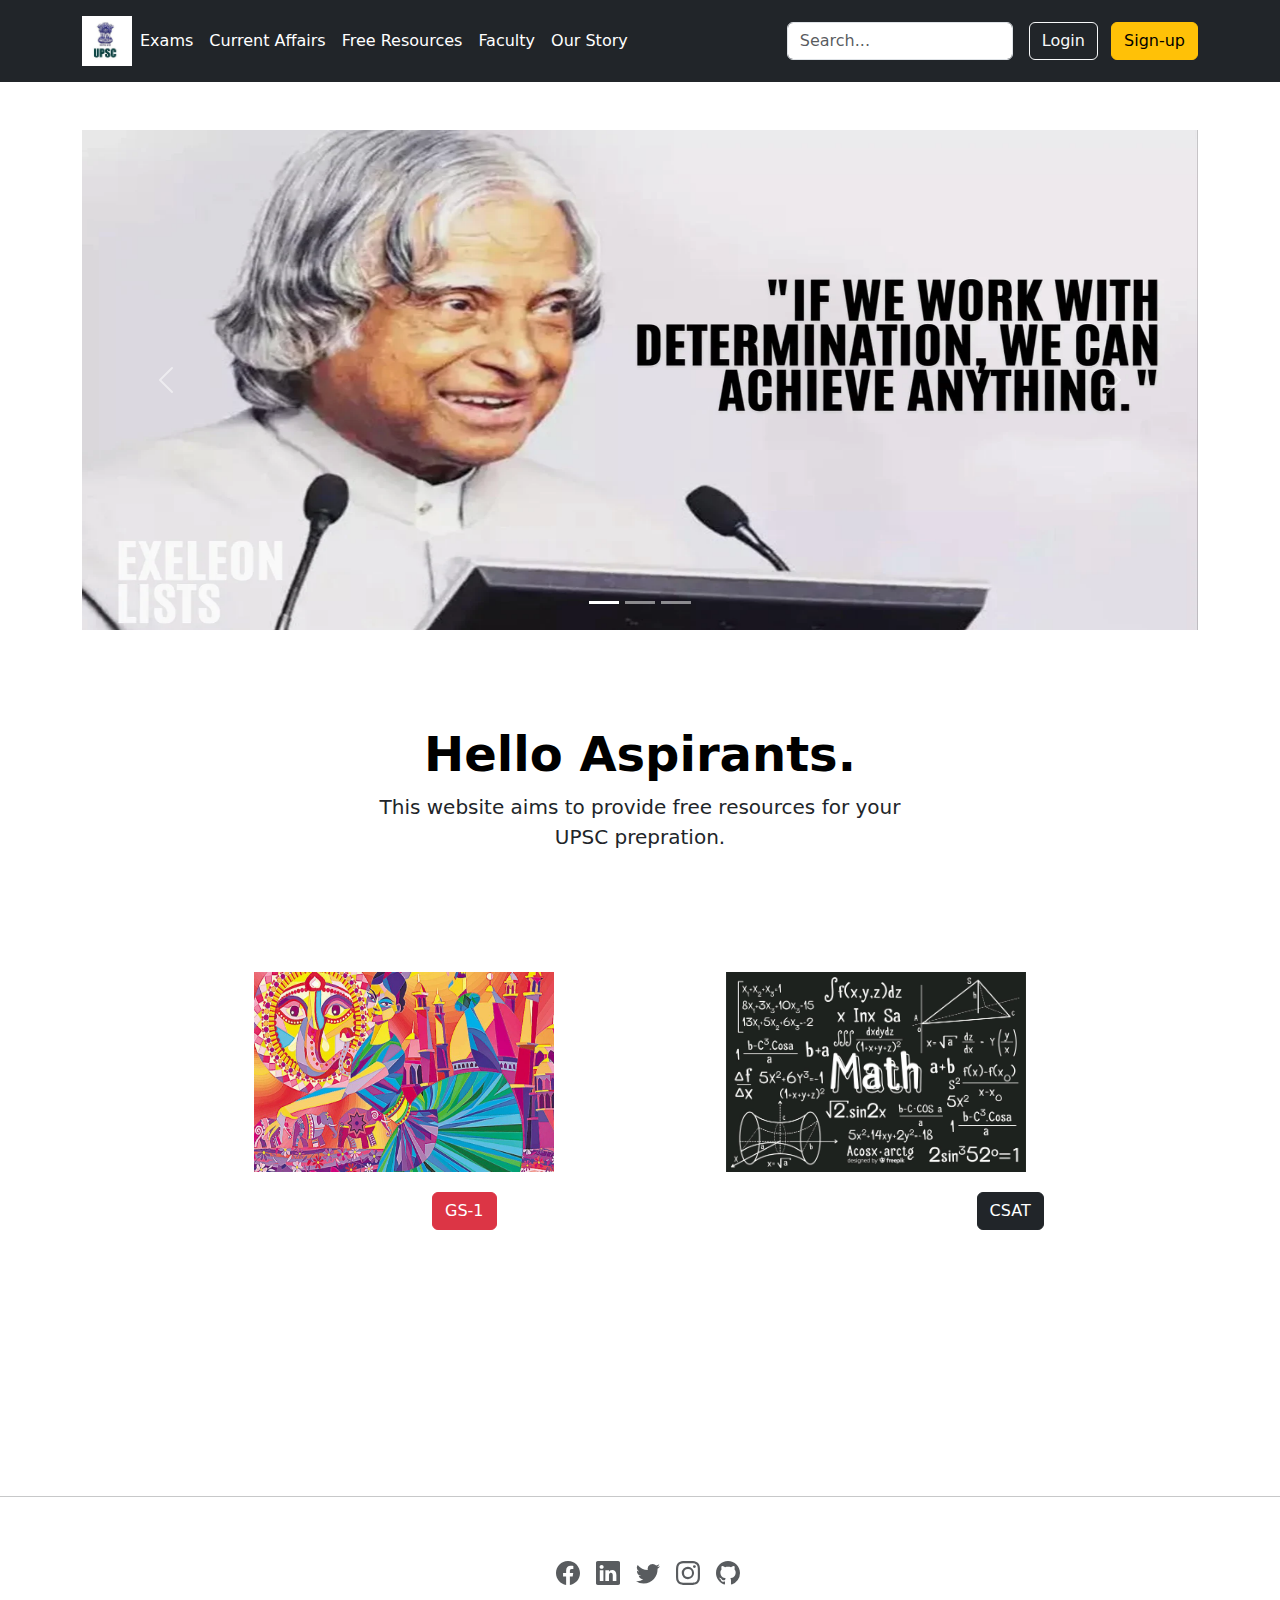
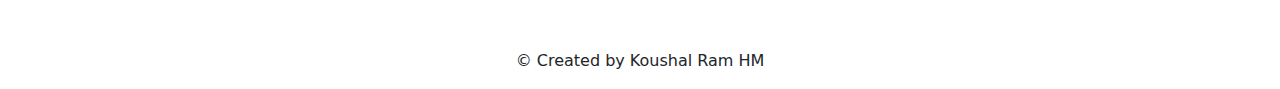
<file: index.html>
<!DOCTYPE html>
<html lang="en">
<head>
    <meta charset="UTF-8">
    <meta name="viewport" content="width=device-width, initial-scale=1.0">
    <title>UPSC Aspirants</title>
    <link rel="stylesheet" href="./style.css">
    <link href="https://cdn.jsdelivr.net/npm/bootstrap@5.3.3/dist/css/bootstrap.min.css" rel="stylesheet" integrity="sha384-QWTKZyjpPEjISv5WaRU9OFeRpok6YctnYmDr5pNlyT2bRjXh0JMhjY6hW+ALEwIH" crossorigin="anonymous">
</head>
<body>
    <section id="navbar">
        <header class="p-3 text-bg-dark">
            <div class="container">
              <div class="d-flex flex-wrap align-items-center justify-content-center justify-content-lg-start">
                <a href="/" class="d-flex align-items-center mb-2 mb-lg-0 text-white text-decoration-none">
                 <img src="./logo.jpg" height="50" alt="upsc logo" /> 
                </a>
        
                <ul class="nav col-12 col-lg-auto me-lg-auto mb-2 justify-content-center mb-md-0">
                  <li><a href="#" class="nav-link px-2 text-white">Exams</a></li>
                  <li><a href="#" class="nav-link px-2 text-white">Current Affairs</a></li>
                  <li><a href="#" class="nav-link px-2 text-white">Free Resources</a></li>
                  <li><a href="#" class="nav-link px-2 text-white">Faculty</a></li>
                  <li><a href="#" class="nav-link px-2 text-white">Our Story</a></li>
                </ul>
        
                <form class="col-12 col-lg-auto mb-3 mb-lg-0 me-lg-3" role="search">
                  <input type="search" class="form-control form-control-dark text-bg" placeholder="Search..." aria-label="Search">
                </form>
        
                <div class="text-end">
                  <button type="button" class="btn btn-outline-light me-2">Login</button>
                  <button type="button" class="btn btn-warning">Sign-up</button>
                </div>
              </div>
            </div>
          </header>

    </section>

    <section id="carousel" >
        <div class="container mt-5">
            <div id="carouselExampleIndicators" class="carousel slide">
                <div class="carousel-indicators">
                  <button type="button" data-bs-target="#carouselExampleIndicators" data-bs-slide-to="0" class="active" aria-current="true" aria-label="Slide 1"></button>
                  <button type="button" data-bs-target="#carouselExampleIndicators" data-bs-slide-to="1" aria-label="Slide 2"></button>
                  <button type="button" data-bs-target="#carouselExampleIndicators" data-bs-slide-to="2" aria-label="Slide 3"></button>
                </div>
                <div class="carousel-inner">
                  <div class="carousel-item active">
                    <img src="./abdul kalam.webp" class="d-block w-100" height="500px" alt="abdul kalam quote">
                  </div>
                  <div class="carousel-item">
                    <img src="./swami vivek.jpg" class="d-block w-100" height="500px" alt="swami vivekananda quote">
                  </div>
                  <div class="carousel-item">
                    <img src="./nelson.jpg" class="d-block w-100" height="500px" alt="nelson mandela quote">
                  </div>
                </div>
                <button class="carousel-control-prev" type="button" data-bs-target="#carouselExampleIndicators" data-bs-slide="prev">
                  <span class="carousel-control-prev-icon" aria-hidden="true"></span>
                  <span class="visually-hidden">Previous</span>
                </button>
                <button class="carousel-control-next" type="button" data-bs-target="#carouselExampleIndicators" data-bs-slide="next">
                  <span class="carousel-control-next-icon" aria-hidden="true"></span>
                  <span class="visually-hidden">Next</span>
                </button>
              </div>

        </div>

    </section>

    <section id="message">
        <div class="container">
            <div class="px-4 py-5 my-5 text-center">
                
                <h1 class="display-5 fw-bold text-body-emphasis">Hello Aspirants.</h1>
                <div class="col-lg-6 mx-auto">
                  <p class="lead mb-4">This website aims to provide free resources for your UPSC prepration. </p>
                  <div class="d-grid gap-2 d-sm-flex justify-content-sm-center">
                    
                  </div>
                </div>
              </div>

        </div>

    </section>

    <section id="main">
        <div class="container">
            <div class="two-box"> 
                <div class="box-items box-1"> <img class="picture-1" src="./arts and cult.jpg" height="200px" width="300px"> </div>
                <div class="box-items box-2"> <img class="picture-2" src="./csat.jpg" height="200px" width="300px" alt=""> </div>
                
               
             </div>
        </div>


    <section id="button">
        <div class="container">
            <a href="./gs1.html"><button type="button" class="btn btn-danger">GS-1</button></a>
            <a href="./gs2.html"><button type="button" class="btn btn-dark">CSAT</button></a>
        </div>
    </section>

    </section>
    <hr />

    <section id="footer">
        <ul class="nav justify-content-center list-unstyled d-flex py-5 my-3">
            <li class="ms-3"><a class="text-body-secondary" href="#"><svg xmlns="http://www.w3.org/2000/svg" width="24" height="24" fill="currentColor" class="bi bi-facebook" viewBox="0 0 16 16">
                        <path d="M16 8.049c0-4.446-3.582-8.05-8-8.05C3.58 0-.002 3.603-.002 8.05c0 4.017 2.926 7.347 6.75 7.951v-5.625h-2.03V8.05H6.75V6.275c0-2.017 1.195-3.131 3.022-3.131.876 0 1.791.157 1.791.157v1.98h-1.009c-.993 0-1.303.621-1.303 1.258v1.51h2.218l-.354 2.326H9.25V16c3.824-.604 6.75-3.934 6.75-7.951z"></path>
                    </svg></a></li>
            <li class="ms-3"><a class="text-body-secondary" href="#"><svg xmlns="http://www.w3.org/2000/svg" width="24" height="24" fill="currentColor" class="bi bi-linkedin" viewBox="0 0 16 16">
                        <path d="M0 1.146C0 .513.526 0 1.175 0h13.65C15.474 0 16 .513 16 1.146v13.708c0 .633-.526 1.146-1.175 1.146H1.175C.526 16 0 15.487 0 14.854V1.146zm4.943 12.248V6.169H2.542v7.225h2.401zm-1.2-8.212c.837 0 1.358-.554 1.358-1.248-.015-.709-.52-1.248-1.342-1.248-.822 0-1.359.54-1.359 1.248 0 .694.521 1.248 1.327 1.248h.016zm4.908 8.212V9.359c0-.216.016-.432.08-.586.173-.431.568-.878 1.232-.878.869 0 1.216.662 1.216 1.634v3.865h2.401V9.25c0-2.22-1.184-3.252-2.764-3.252-1.274 0-1.845.7-2.165 1.193v.025h-.016a5.54 5.54 0 0 1 .016-.025V6.169h-2.4c.03.678 0 7.225 0 7.225h2.4z"></path>
                    </svg></a></li>
            <li class="ms-3"><a class="text-body-secondary" href="#"><svg xmlns="http://www.w3.org/2000/svg" width="24" height="24" fill="currentColor" class="bi bi-twitter" viewBox="0 0 16 16">
                        <path d="M5.026 15c6.038 0 9.341-5.003 9.341-9.334 0-.14 0-.282-.006-.422A6.685 6.685 0 0 0 16 3.542a6.658 6.658 0 0 1-1.889.518 3.301 3.301 0 0 0 1.447-1.817 6.533 6.533 0 0 1-2.087.793A3.286 3.286 0 0 0 7.875 6.03a9.325 9.325 0 0 1-6.767-3.429 3.289 3.289 0 0 0 1.018 4.382A3.323 3.323 0 0 1 .64 6.575v.045a3.288 3.288 0 0 0 2.632 3.218 3.203 3.203 0 0 1-.865.115 3.23 3.23 0 0 1-.614-.057 3.283 3.283 0 0 0 3.067 2.277A6.588 6.588 0 0 1 .78 13.58a6.32 6.32 0 0 1-.78-.045A9.344 9.344 0 0 0 5.026 15z"></path>
                    </svg></a></li>
            <li class="ms-3"><a class="text-body-secondary" href="#"><svg xmlns="http://www.w3.org/2000/svg" width="24" height="24" fill="currentColor" class="bi bi-instagram" viewBox="0 0 16 16">
                        <path d="M8 0C5.829 0 5.556.01 4.703.048 3.85.088 3.269.222 2.76.42a3.917 3.917 0 0 0-1.417.923A3.927 3.927 0 0 0 .42 2.76C.222 3.268.087 3.85.048 4.7.01 5.555 0 5.827 0 8.001c0 2.172.01 2.444.048 3.297.04.852.174 1.433.372 1.942.205.526.478.972.923 1.417.444.445.89.719 1.416.923.51.198 1.09.333 1.942.372C5.555 15.99 5.827 16 8 16s2.444-.01 3.298-.048c.851-.04 1.434-.174 1.943-.372a3.916 3.916 0 0 0 1.416-.923c.445-.445.718-.891.923-1.417.197-.509.332-1.09.372-1.942C15.99 10.445 16 10.173 16 8s-.01-2.445-.048-3.299c-.04-.851-.175-1.433-.372-1.941a3.926 3.926 0 0 0-.923-1.417A3.911 3.911 0 0 0 13.24.42c-.51-.198-1.092-.333-1.943-.372C10.443.01 10.172 0 7.998 0h.003zm-.717 1.442h.718c2.136 0 2.389.007 3.232.046.78.035 1.204.166 1.486.275.373.145.64.319.92.599.28.28.453.546.598.92.11.281.24.705.275 1.485.039.843.047 1.096.047 3.231s-.008 2.389-.047 3.232c-.035.78-.166 1.203-.275 1.485a2.47 2.47 0 0 1-.599.919c-.28.28-.546.453-.92.598-.28.11-.704.24-1.485.276-.843.038-1.096.047-3.232.047s-2.39-.009-3.233-.047c-.78-.036-1.203-.166-1.485-.276a2.478 2.478 0 0 1-.92-.598 2.48 2.48 0 0 1-.6-.92c-.109-.281-.24-.705-.275-1.485-.038-.843-.046-1.096-.046-3.233 0-2.136.008-2.388.046-3.231.036-.78.166-1.204.276-1.486.145-.373.319-.64.599-.92.28-.28.546-.453.92-.598.282-.11.705-.24 1.485-.276.738-.034 1.024-.044 2.515-.045v.002zm4.988 1.328a.96.96 0 1 0 0 1.92.96.96 0 0 0 0-1.92zm-4.27 1.122a4.109 4.109 0 1 0 0 8.217 4.109 4.109 0 0 0 0-8.217zm0 1.441a2.667 2.667 0 1 1 0 5.334 2.667 2.667 0 0 1 0-5.334z"></path>
                    </svg></a></li>
            <li class="ms-3"><a class="text-body-secondary" href="#"><svg xmlns="http://www.w3.org/2000/svg" width="24" height="24" fill="currentColor" class="bi bi-github" viewBox="0 0 16 16">
                        <path d="M8 0C3.58 0 0 3.58 0 8c0 3.54 2.29 6.53 5.47 7.59.4.07.55-.17.55-.38 0-.19-.01-.82-.01-1.49-2.01.37-2.53-.49-2.69-.94-.09-.23-.48-.94-.82-1.13-.28-.15-.68-.52-.01-.53.63-.01 1.08.58 1.23.82.72 1.21 1.87.87 2.33.66.07-.52.28-.87.51-1.07-1.78-.2-3.64-.89-3.64-3.95 0-.87.31-1.59.82-2.15-.08-.2-.36-1.02.08-2.12 0 0 .67-.21 2.2.82.64-.18 1.32-.27 2-.27.68 0 1.36.09 2 .27 1.53-1.04 2.2-.82 2.2-.82.44 1.1.16 1.92.08 2.12.51.56.82 1.27.82 2.15 0 3.07-1.87 3.75-3.65 3.95.29.25.54.73.54 1.48 0 1.07-.01 1.93-.01 2.2 0 .21.15.46.55.38A8.012 8.012 0 0 0 16 8c0-4.42-3.58-8-8-8z"></path>
                    </svg></a></li>
        </ul>

        <p class="a">© Created by Koushal Ram HM</p>

    </section>


    <script src="https://cdn.jsdelivr.net/npm/bootstrap@5.3.3/dist/js/bootstrap.bundle.min.js" integrity="sha384-YvpcrYf0tY3lHB60NNkmXc5s9fDVZLESaAA55NDzOxhy9GkcIdslK1eN7N6jIeHz" crossorigin="anonymous"></script>
    
</body>
</html>
</file>
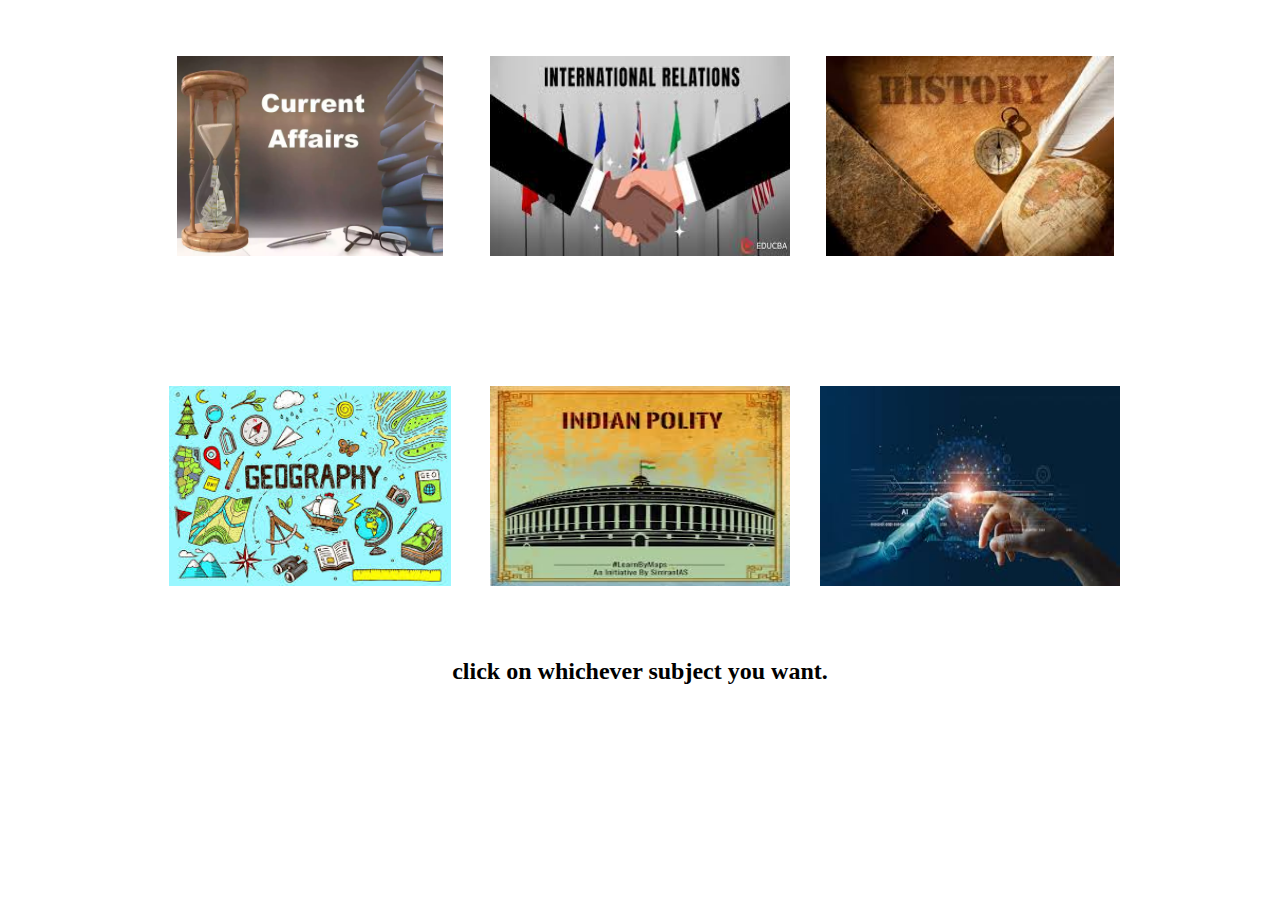
<file: gs1.html>
<!DOCTYPE html>
<html lang="en">
<head>
    <meta charset="UTF-8">
    <meta name="viewport" content="width=device-width, initial-scale=1.0">
    <title>Gs-1</title>
    <link rel="stylesheet" href="./style.css">
</head>
<body>
    

        <div class="container ii">
            <div class="grid-container">
                <div class="current i"><a href="https://www.visionias.in/resources/current_affairs.php?c=ca"><img src="./current.webp" height="200px"></a></div>
                <div class="international-relations i"><a href="https://www.youtube.com/watch?v=VE4GeM69Vec&list=PLwYR7WJw1-QUFyloI2xaAMp3LxByDnqn4"><img src="./ir.jpg" height="200px" width="300px"> </a></div>
                <div class="History i"><a href="https://www.youtube.com/watch?v=ItyoZHasgqM&list=PLpuxPG4TUOR5NvaM3LcJUZg8tzgxyBVqN"><img src="./history.jpg" height="200px"></a></div>
                <div class="geography i"><a href="https://www.youtube.com/watch?v=b8bJ98uTNIE&list=PLNxn32GQW_zlgSDMmB5wZwV9HrTb3iXkj"><img src="./geography.jpg" height="200px"></a></div>
                <div class="polity i"><a href="https://www.youtube.com/watch?v=Y7nuLurnkJw&list=PLwYR7WJw1-QWXc5DBjUO480xX7C3xpGIF"><img src="./poity.jpg" height="200px" width="300px"></a></div>
                <div class="science i"><a href="https://www.youtube.com/watch?v=0DYtEbuDIVk"><img src="./science.jpg" height="200px" width="300px"></a></div>
            </div>
        </div>

        <div class="container ii">
            <h2>click on whichever subject you want.</h2>
        </div>
    
</body>
</html>
</file>
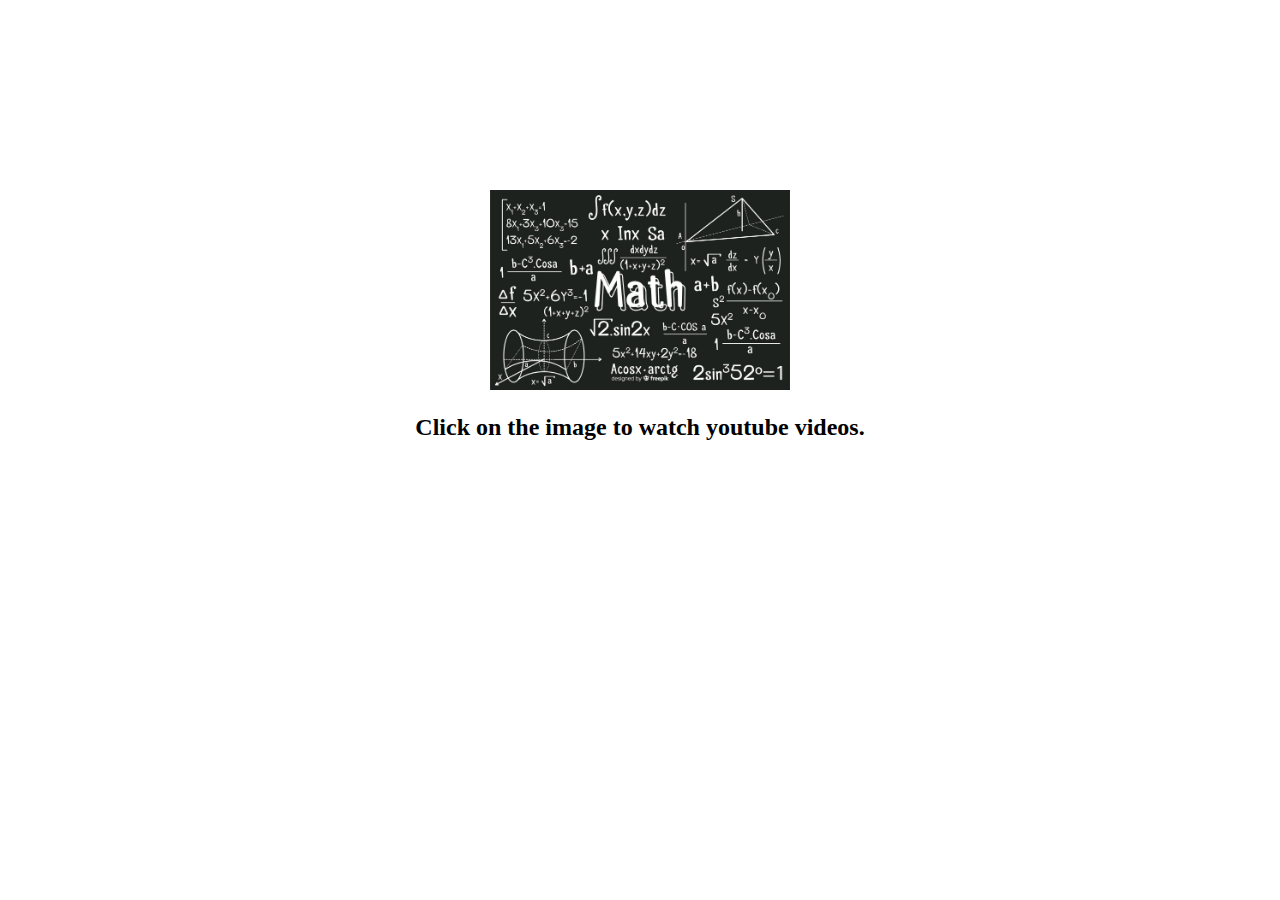
<file: gs2.html>
<!DOCTYPE html>
<html lang="en">
<head>
    <meta charset="UTF-8">
    <meta name="viewport" content="width=device-width, initial-scale=1.0">
    <title>Gs-2</title>
    <link rel="stylesheet" href="./style.css">
</head>
<body>
    <div class="container">
        <div class="c"><a href="https://www.youtube.com/watch?v=mUAiUykzGYg&list=PLiZLrazDvUu0sBTQDIuxXraKTtmC0SdSt"><img src="./csat.jpg" height="200" ></a></div>
        <div class="a"><h2>Click on the image to watch youtube videos.</h2></div>
    </div>
  
    
</body>
</html>
</file>
<file: style.css>
.two-box{
    display:flex;
    justify-content: space-evenly;

}

.btn-danger{
    display: flex;
    margin-top: 20px;
    margin-left: 350px;
    margin-bottom: 250px;
}

.btn-dark{
    display: flex;
    margin-top: 20px;
    margin-left: 475px;
    margin-bottom: 250px;
}

.bottom{
    display: flex;
    margin-left: 850px;
}

.grid-container{
    display:grid;
    grid-template-rows: 300px 300px;
    grid-template-columns: 300px 300px 300px;
    gap: 30px;
    
    
}

.i{
    display: flex;
    justify-content: center;
    align-items: center;
}

.ii{
    display:flex;
    justify-content: center;
    

}

.c{
    display:flex;
    justify-content: center;
    margin-top: 15%;

}

.a{
    display:flex;
    justify-content: center;
}
</file>
